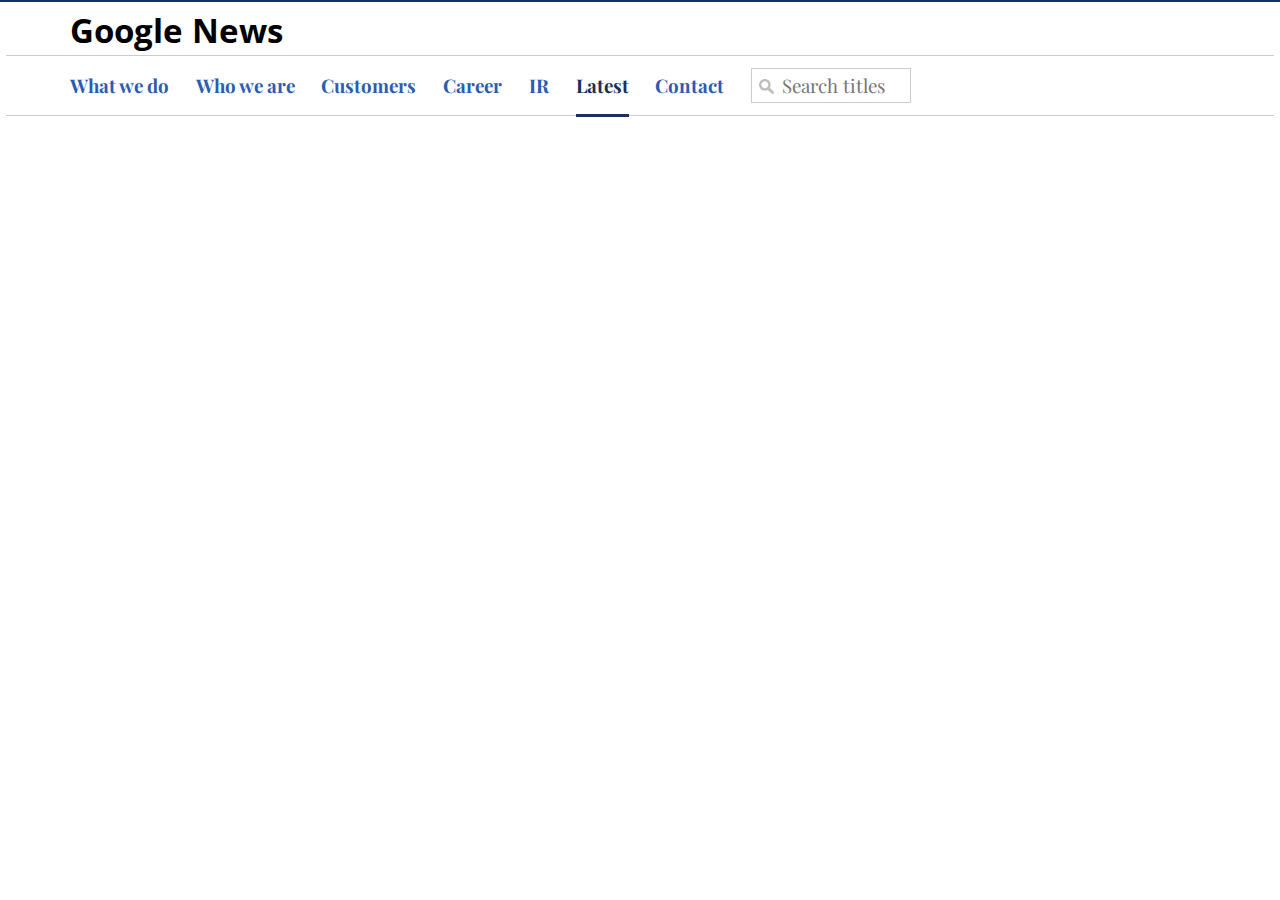
<file: src/index.html>
<!DOCTYPE html>
<html lang="en" dir="ltr">
  <head>
    <meta charset="utf-8">
    <title>Google News</title>
    <meta name="viewport" content="width=device-width, initial-scale=1">
    <!--Stylesheets-->
    <link href="https://fonts.googleapis.com/css?family=Open+Sans:400,400i,700|Playfair+Display:400,700" rel="stylesheet">
    <link rel="stylesheet" href="./assets/css/reset.css" type="text/css">
    <link rel="stylesheet" href="./assets/css/style.css" type="text/css">
  </head>
  <body>
    <section role="main" id="wrapper">
      <!--Header-->
      <header id="header" class="header">
        <h1>Google News</h1>
        <!--Menu-->
        <nav id="menu" class="menu">
          <ul>
            <li>
              <a href="/Offerings">What we do</a>
            </li>
            <li>
              <a href="/About-us">Who we are</a>
            </li>
            <li>
              <a href="/Customers">Customers</a>
            </li>
            <li>
              <a href="/Careers">Career</a>
            </li>
            <li>
              <a href="/Investor-relations">IR</a>
            </li>
            <li>
              <a href="/Latest" class="current">Latest</a>
            </li>
            <li>
              <a href="/Contact">Contact</a>
            </li>
            <li class="search">
              <input type="text" id="searchInput" onkeyup="searchFunction()" placeholder="Search titles" title="Type in title search term">
            </li>
            <li class="icon">
              <a href="javascript:void(0);" onclick="menuFunction()">&#9776;</a>
            </li>
          </ul>
        </nav>
      </header>

      <section id="content"></section>

      <footer>
        <!--Wather widget-->
        <script> !function(d,s,id){var js,fjs=d.getElementsByTagName(s)[0];if(!d.getElementById(id)){js=d.createElement(s);js.id=id;js.src='https://weatherwidget.io/js/widget.min.js';fjs.parentNode.insertBefore(js,fjs);}}(document,'script','weatherwidget-io-js');</script>
        <!--JS Scripts-->
        <script type="text/javascript" src="./assets/js/menu.js"></script> <!--Mobile menu JS-->
        <script type="text/javascript" src="./assets/js/request.js"></script> <!--JSON API request JS-->

      </footer>
    </section>
  </body>
</html>
</file>
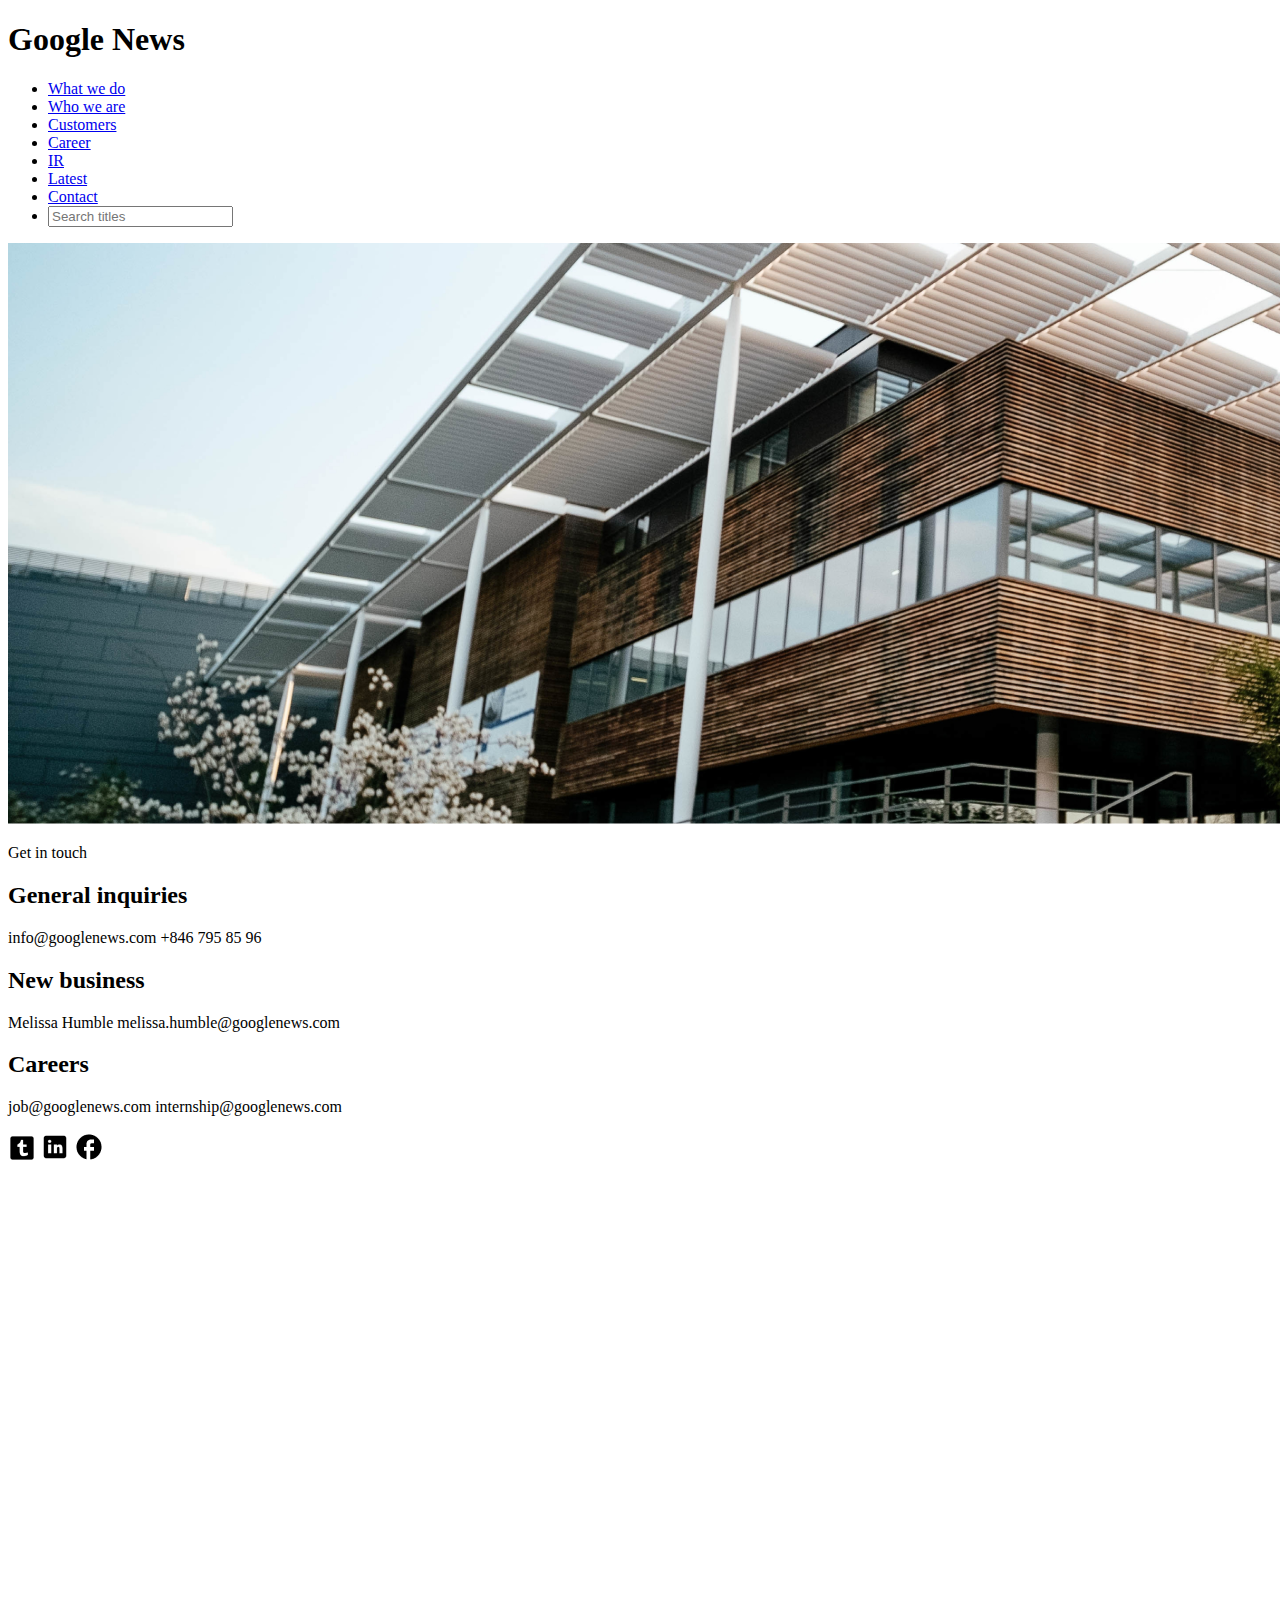
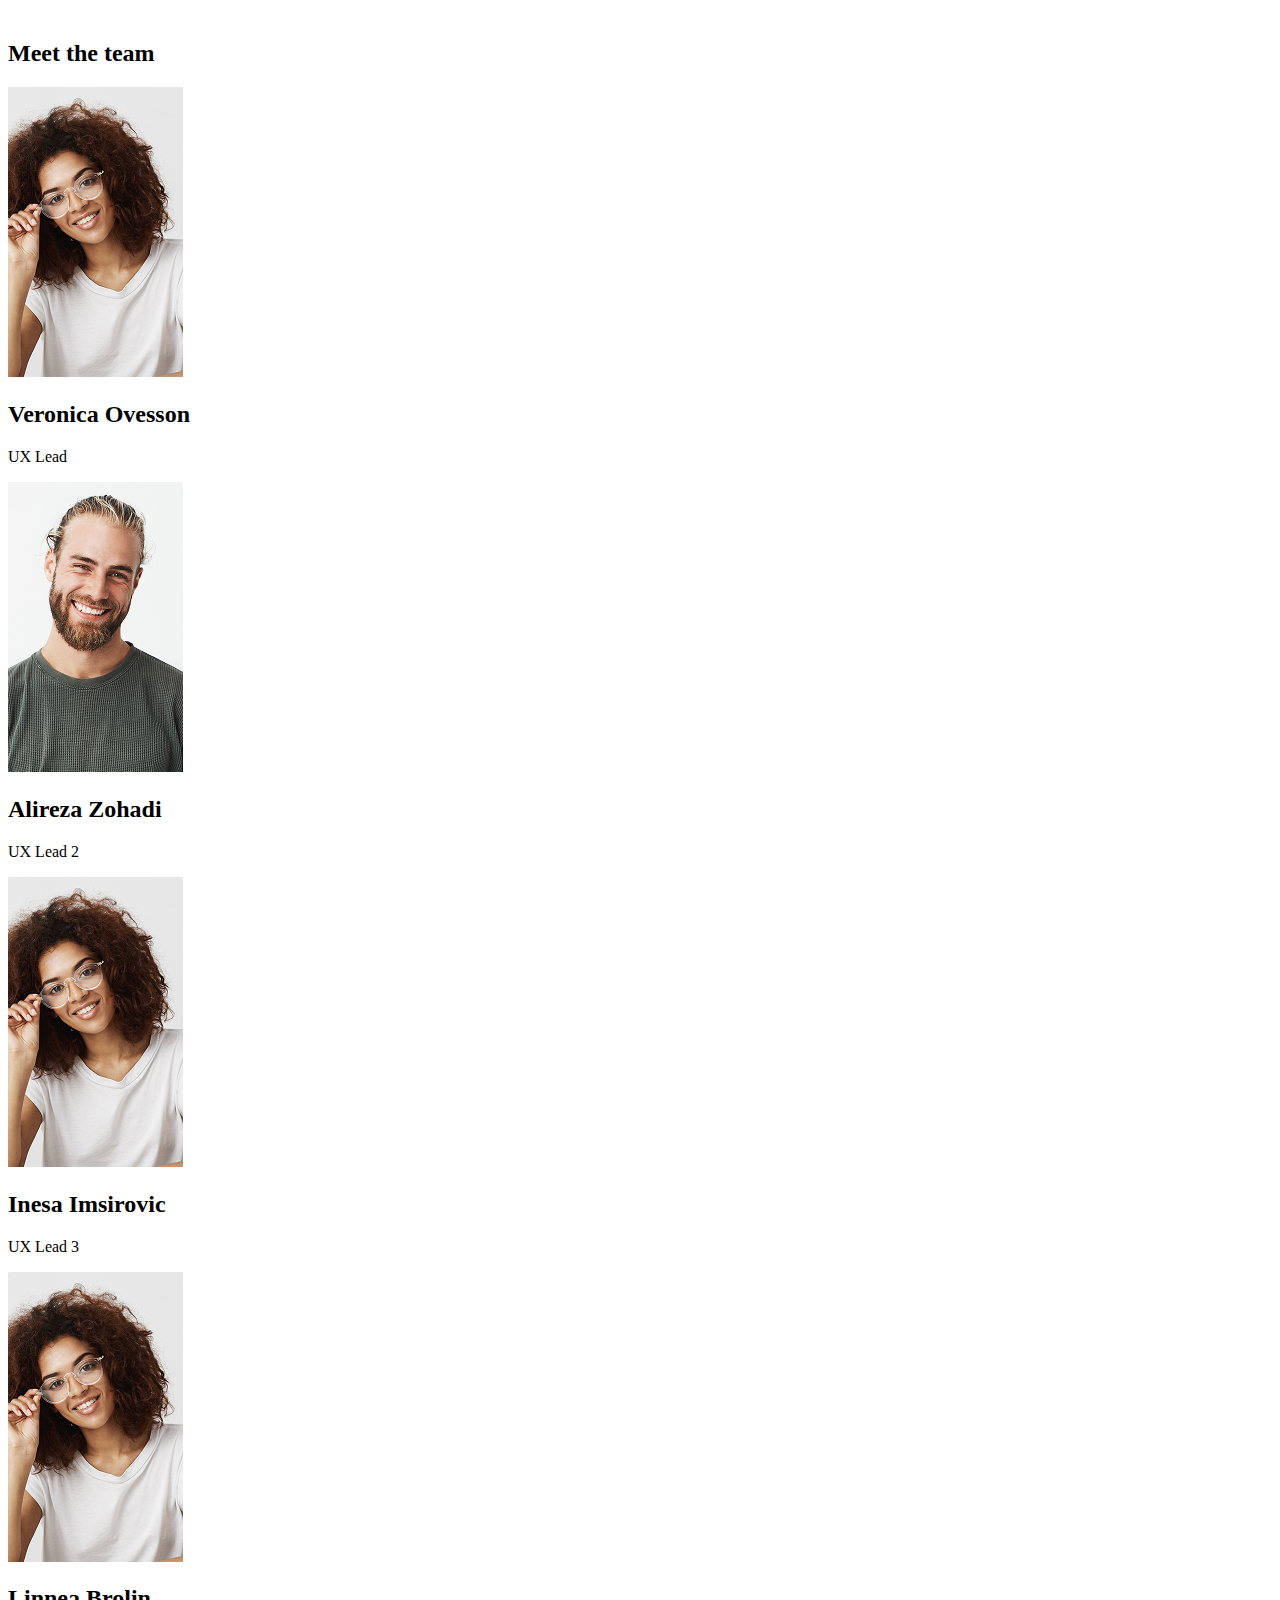
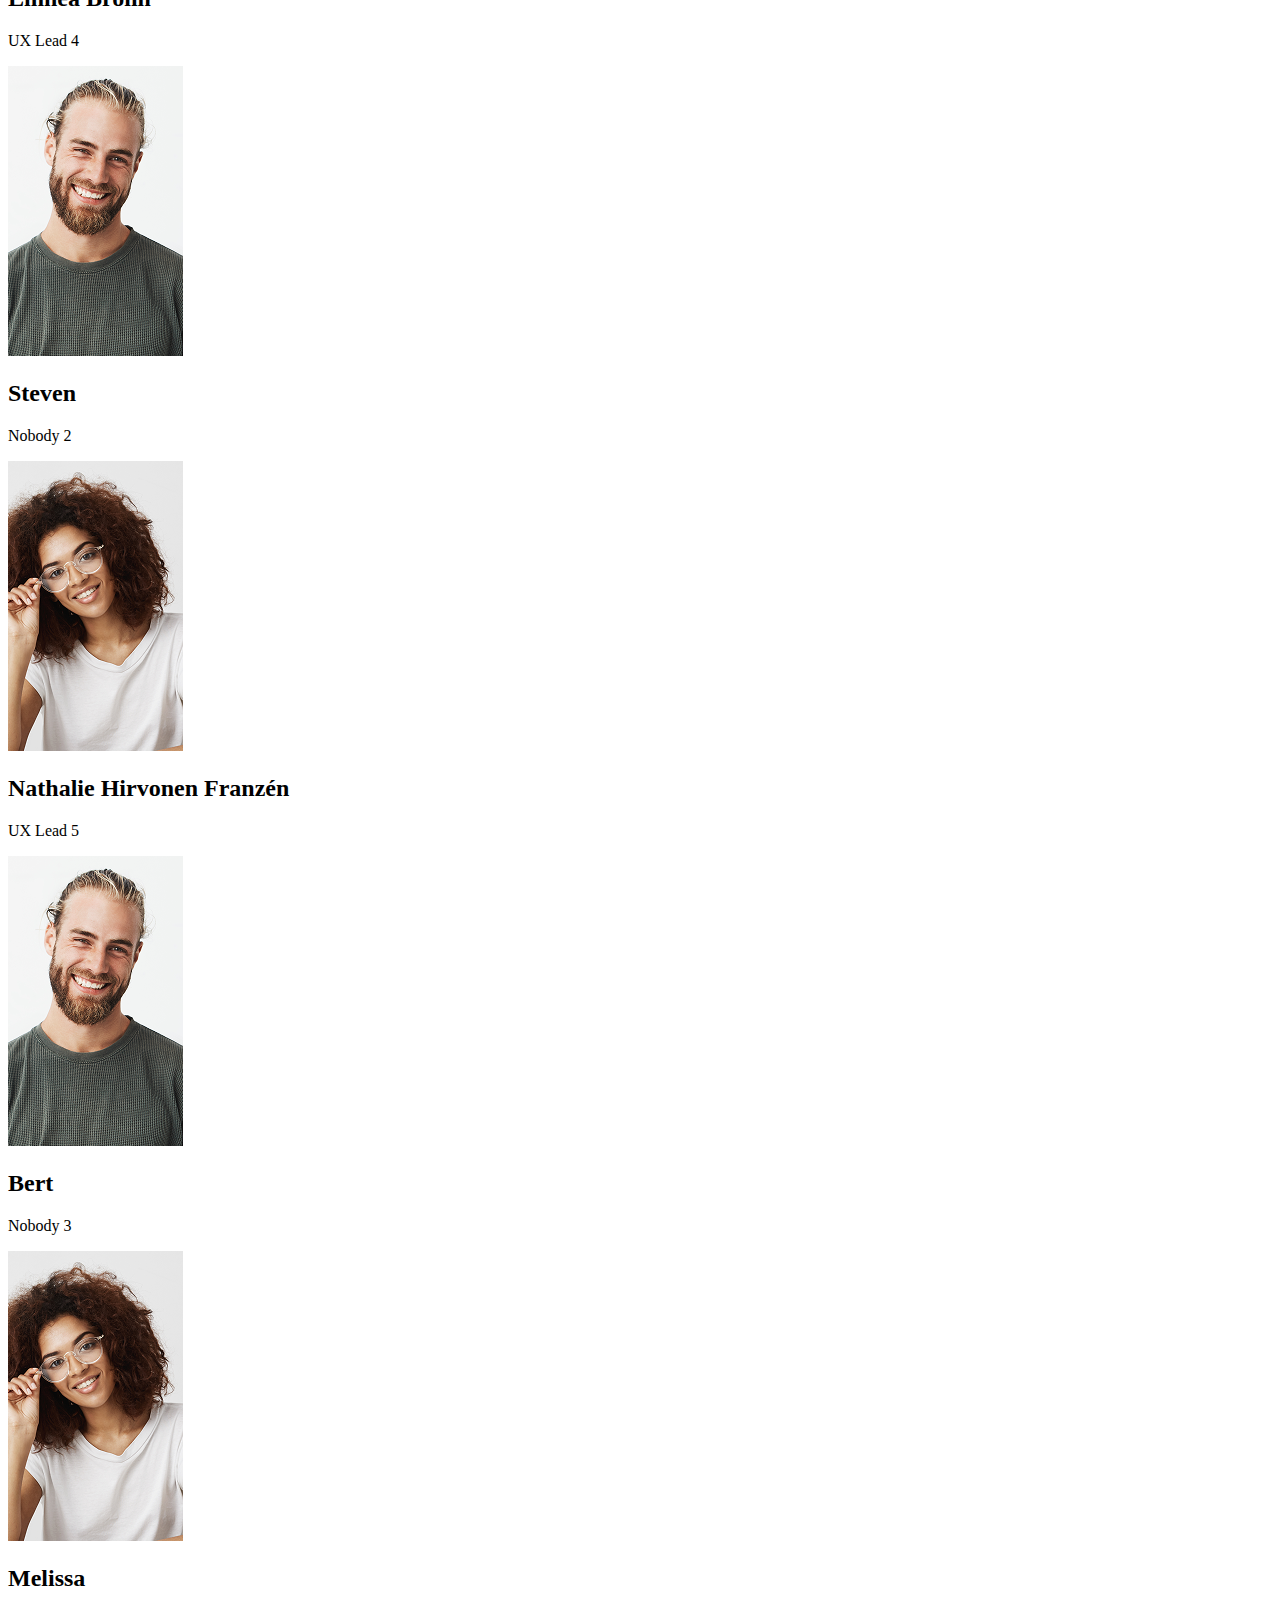
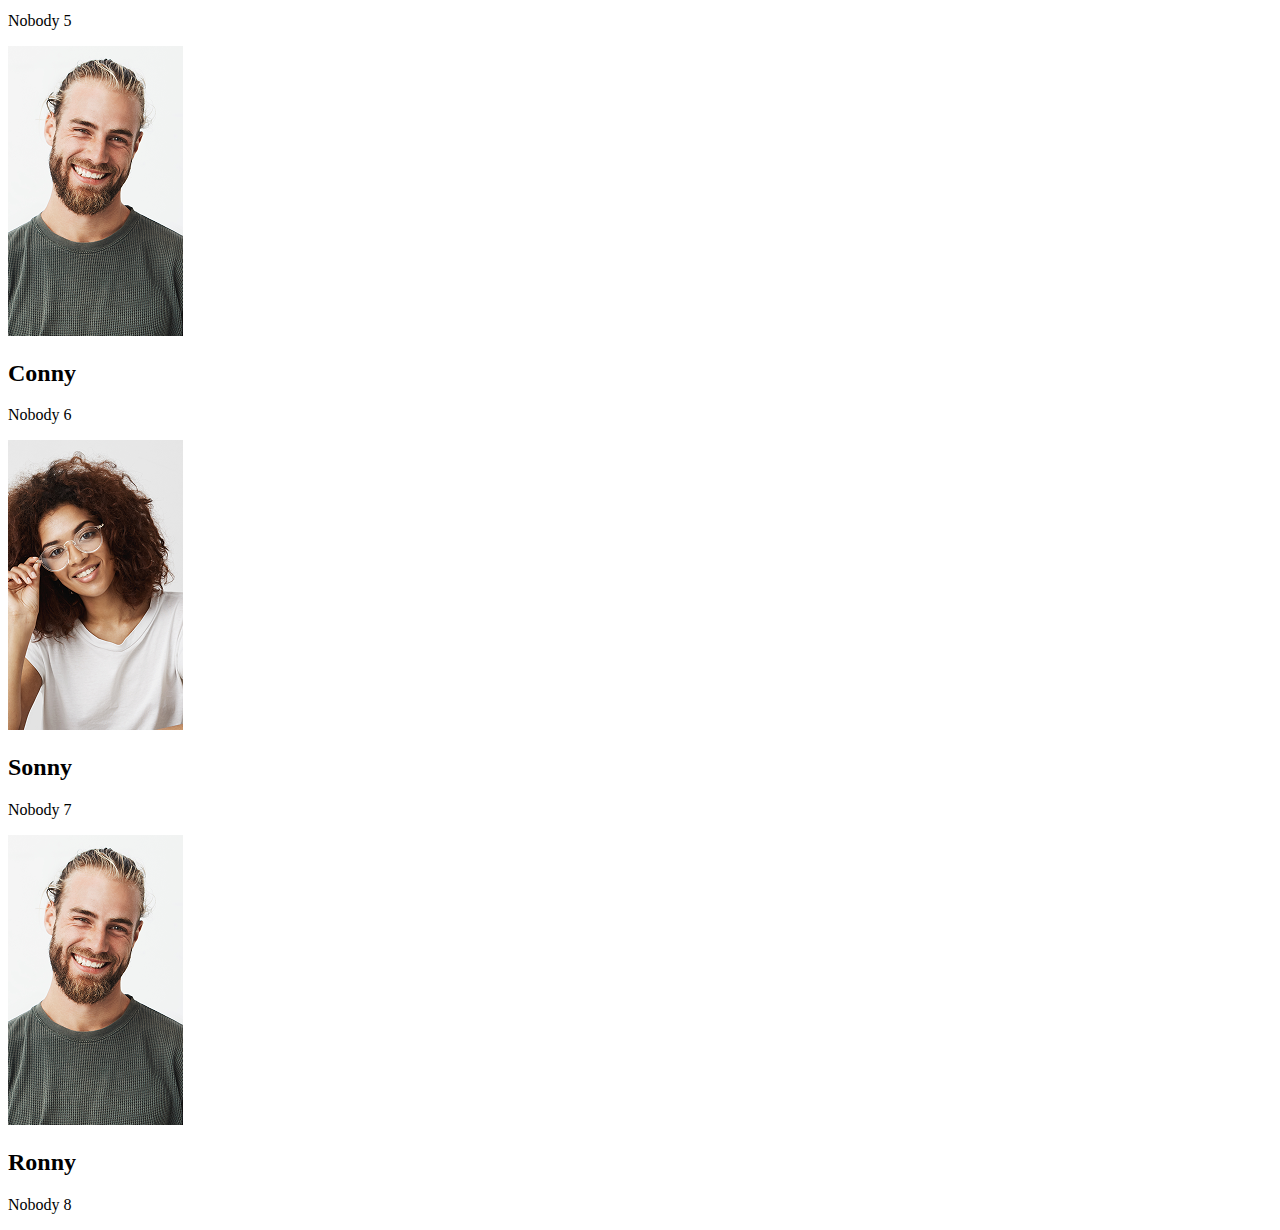
<file: src/Contact.html>
<!DOCTYPE html>
<html lang="en" dir="ltr">
  <head>
    <meta charset="utf-8" />
    <title>Google News</title>
    <meta name="viewport" content="width=device-width, initial-scale=1" />
    <!--Stylesheets-->
    <link
      href="https://fonts.googleapis.com/css?family=Open+Sans:400,400i,700|Playfair+Display:400,700"
      rel="stylesheet"
    />
    <link rel="stylesheet" href="contact.scss" />
  </head>
  <body>
    <section role="main" id="wrapper">
      <!--Header-->
      <header id="header" class="header">
        <h1>Google News</h1>
        <!--Menu-->
        <nav id="menu" class="menu">
          <ul>
            <li>
              <a href="/Offerings">What we do</a>
            </li>
            <li>
              <a href="/About-us">Who we are</a>
            </li>
            <li>
              <a href="/Customers">Customers</a>
            </li>
            <li>
              <a href="/Careers">Career</a>
            </li>
            <li>
              <a href="/Investor-relations">IR</a>
            </li>
            <li>
              <a href="/Latest">Latest</a>
            </li>
            <li>
              <a href="/src/Contact.html" class="current">Contact</a>
            </li>
            <li class="search">
              <input
                type="text"
                id="searchInput"
                onkeyup="searchFunction()"
                placeholder="Search titles"
                title="Type in title search term"
              />
            </li>
          </ul>
        </nav>
      </header>
    </section>

    <section class="building-img">
      <img src="img/img-building.png" alt="picture of a building" />
    </section>

    <section class="contact-map">
      <p>Get in touch</p>
      <div class="text-boxes">
        <div class="get-in-touch">
          <h2>General inquiries</h2>
          <p>info@googlenews.com +846 795 85 96</p>
        </div>

        <div class="get-in-touch">
          <h2>New business</h2>
          <p>Melissa Humble melissa.humble@googlenews.com</p>
        </div>

        <div class="get-in-touch">
          <h2>Careers</h2>
          <p>job@googlenews.com internship@googlenews.com</p>
        </div>

        <div>
          <img src="img/Tumblr.png" alt="tumbl icon" />
          <img src="img/LinkedIn.png" alt="Linkedin icon" />
          <img src="img/Facebook.png" alt="Facebook icon" />
        </div>
      </div>

      <div>
        <iframe
          class="map"
          src="https://www.google.com/maps/embed?pb=!1m14!1m12!1m3!1d2775.1145455664437!2d11.972302894373579!3d57.70402790396554!2m3!1f0!2f0!3f0!3m2!1i1024!2i768!4f13.1!5e0!3m2!1ssv!2sse!4v1762869673134!5m2!1ssv!2sse%22"
          width="600"
          height="450"
          style="border: 0"
          allowfullscreen=""
          loading="lazy"
          referrerpolicy="no-referrer-when-downgrade"
        ></iframe>
      </div>
    </section>

    <section class="Contact">
      <h2 class="h2">Meet the team</h2>
      <div>
        <div class="team-member">
          <img src="img/image-female.png" alt="portrait of a woman" />
          <h2>Veronica Ovesson</h2>
          <p>UX Lead</p>
        </div>
        <div>
          <img src="img/image-male.png" alt="portrait of a man" />
          <h2>Alireza Zohadi</h2>
          <p>UX Lead 2</p>
        </div>
        <div>
          <img src="img/image-female.png" alt="portrait of a woman" />
          <h2>Inesa Imsirovic</h2>
          <p>UX Lead 3</p>
        </div>
        <div>
          <img src="img/image-female.png" alt="portrait of a woman" />
          <h2>Linnea Brolin</h2>
          <p>UX Lead 4</p>
        </div>
        <div>
          <img src="img/image-male.png" alt="portrait of a man" />
          <h2>Steven</h2>
          <p>Nobody 2</p>
        </div>
        <div>
          <img src="img/image-female.png" alt="portrait of a woman" />
          <h2>Nathalie Hirvonen Franzén</h2>
          <p>UX Lead 5</p>
        </div>
        <div>
          <img src="img/image-male.png" alt="portrait of a man" />
          <h2>Bert</h2>
          <p>Nobody 3</p>
        </div>
        <div>
          <img src="img/image-female.png" alt="portrait of a woman" />
          <h2>Melissa</h2>
          <p>Nobody 5</p>
        </div>
        <div>
          <img src="img/image-male.png" alt="portrait of a man" />
          <h2>Conny</h2>
          <p>Nobody 6</p>
        </div>
        <div>
          <img src="img/image-female.png" alt="portrait of a woman" />
          <h2>Sonny</h2>
          <p>Nobody 7</p>
        </div>
        <div>
          <img src="img/image-male.png" alt="portrait of a man" />
          <h2>Ronny</h2>
          <p>Nobody 8</p>
        </div>
      </div>
    </section>
  </body>
</html>
</file>
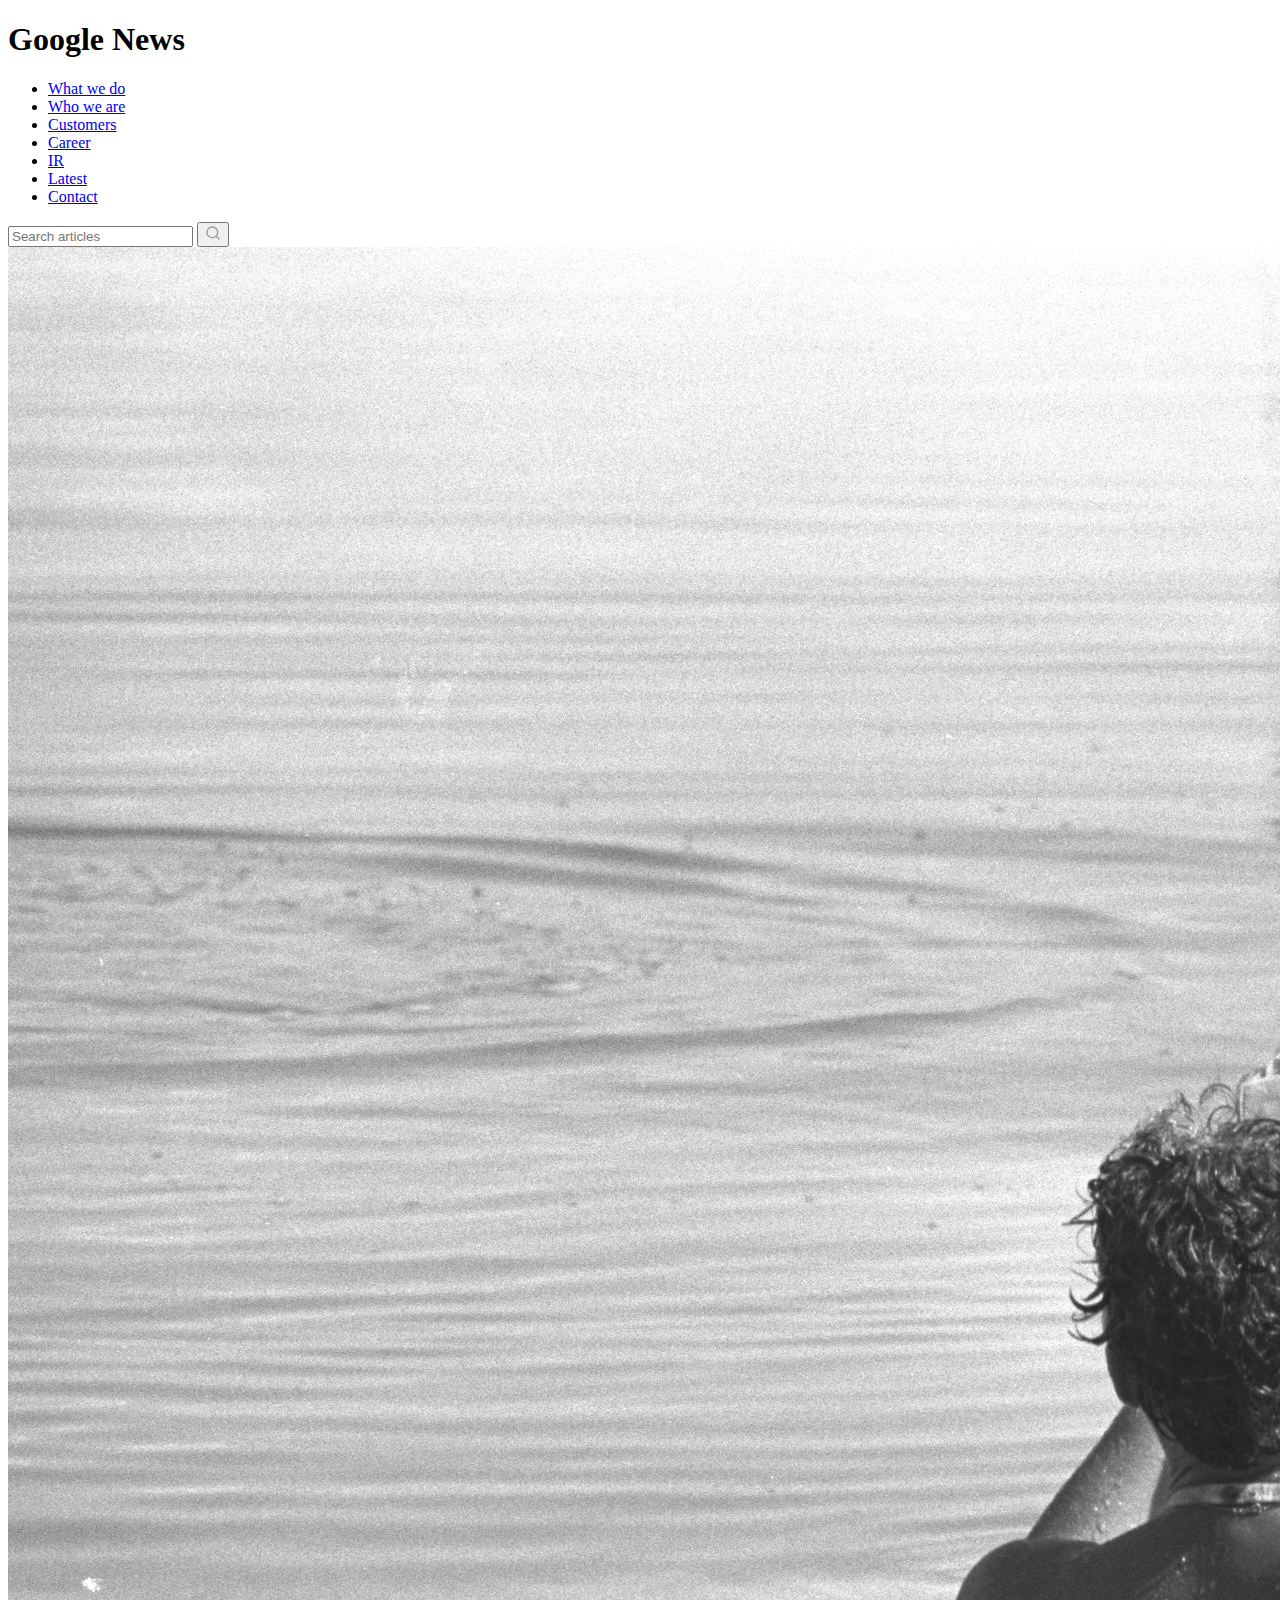
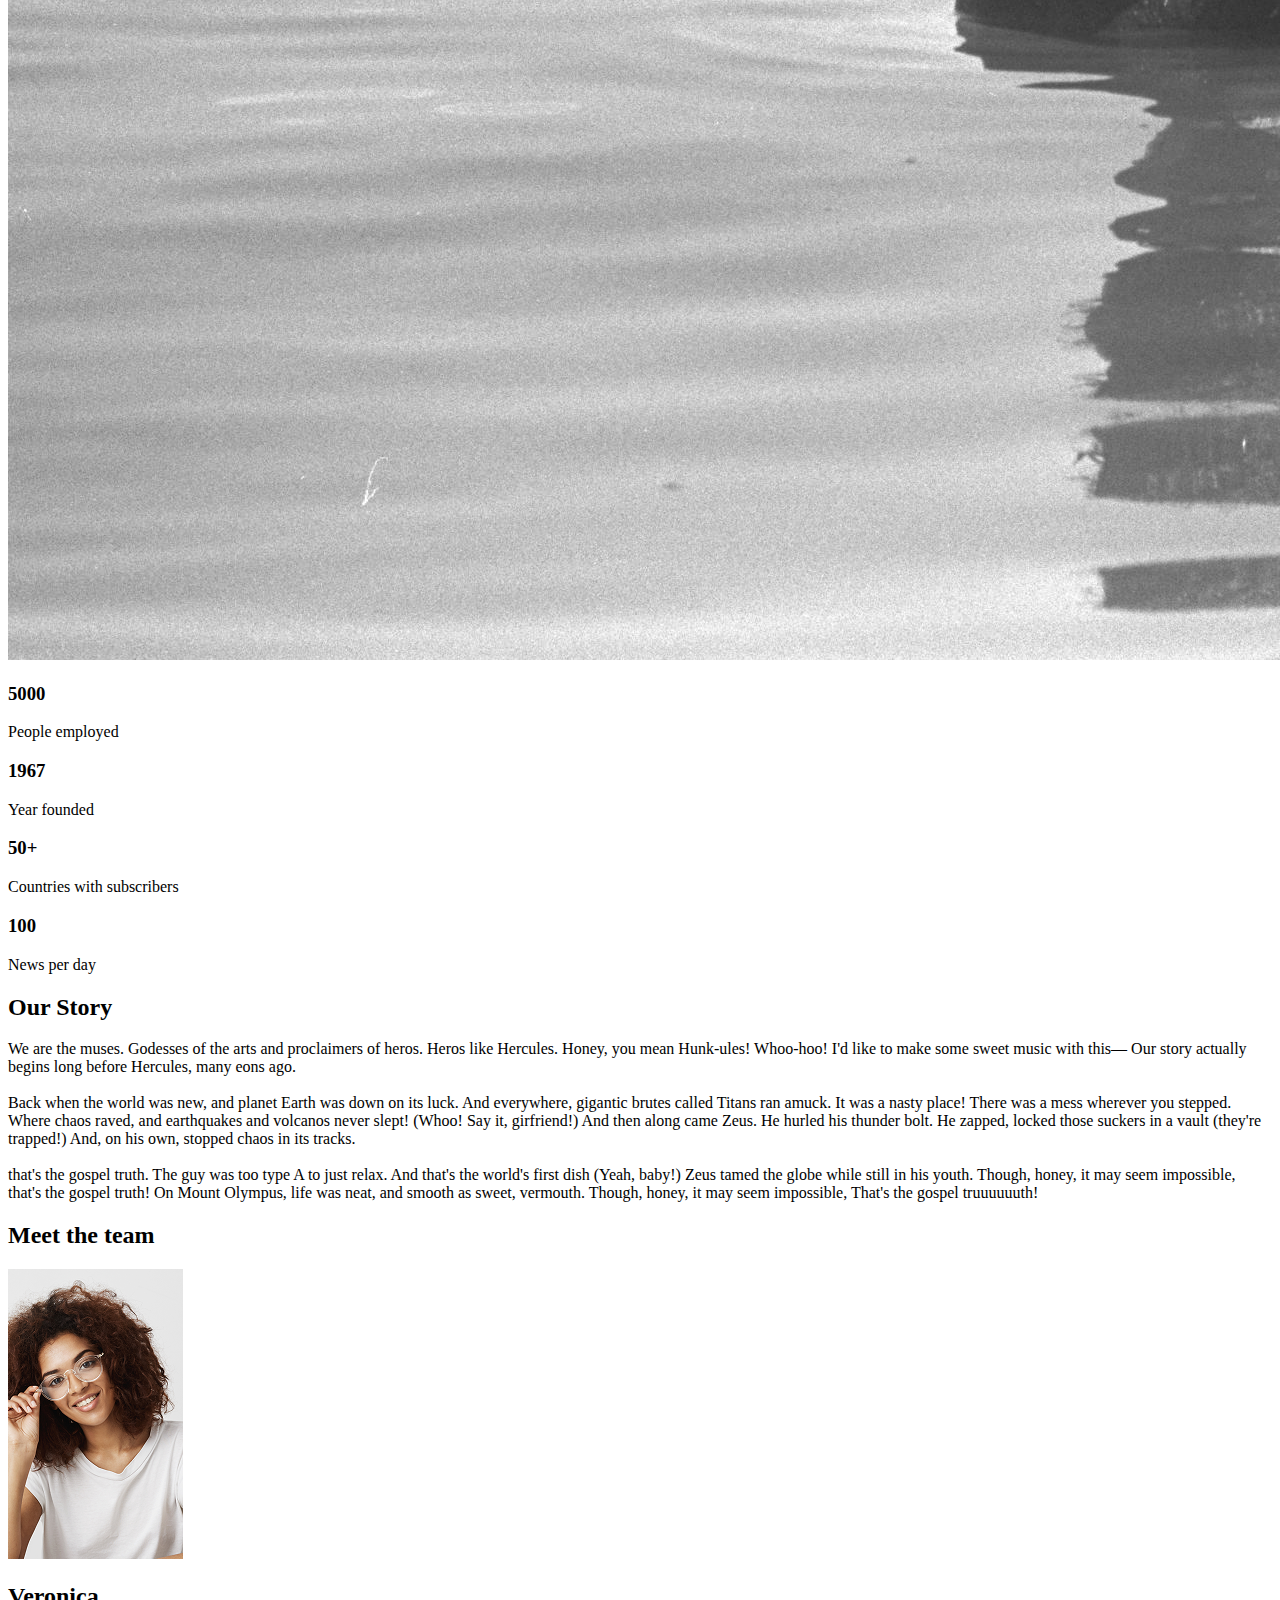
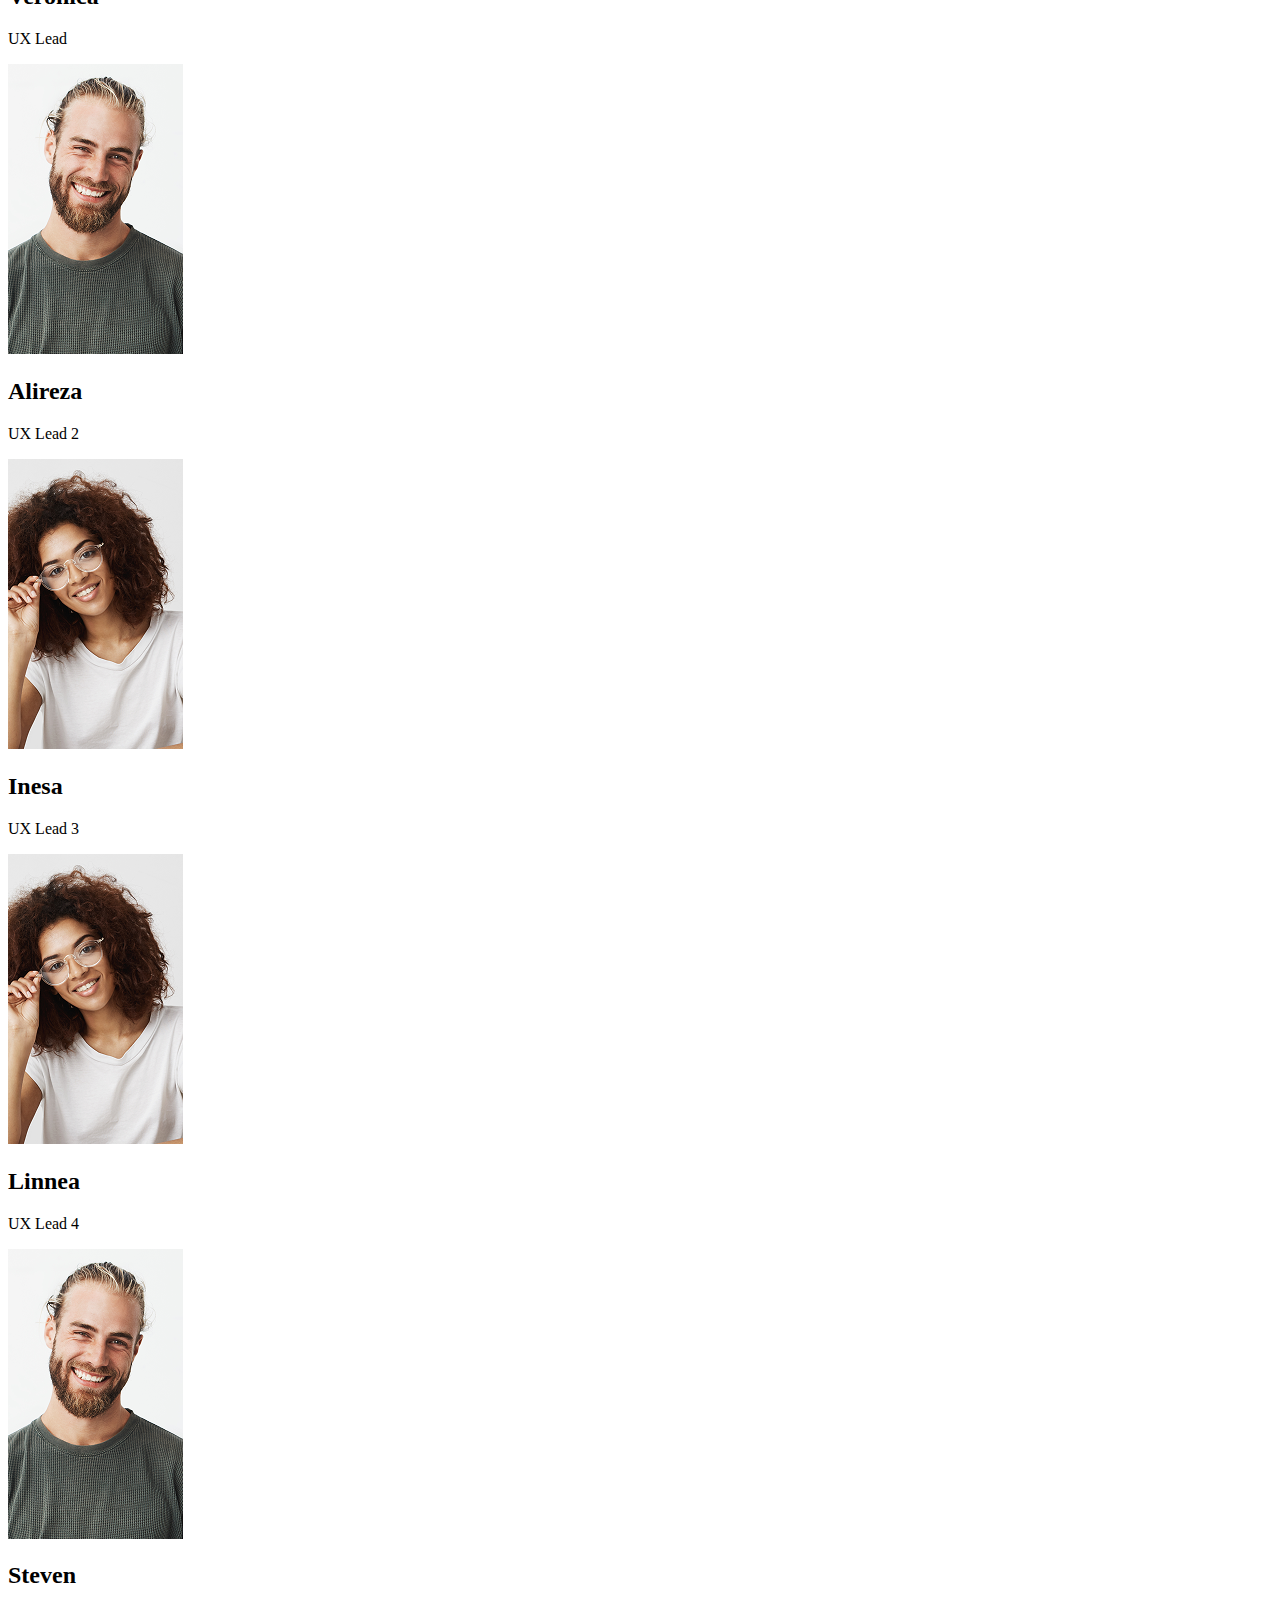
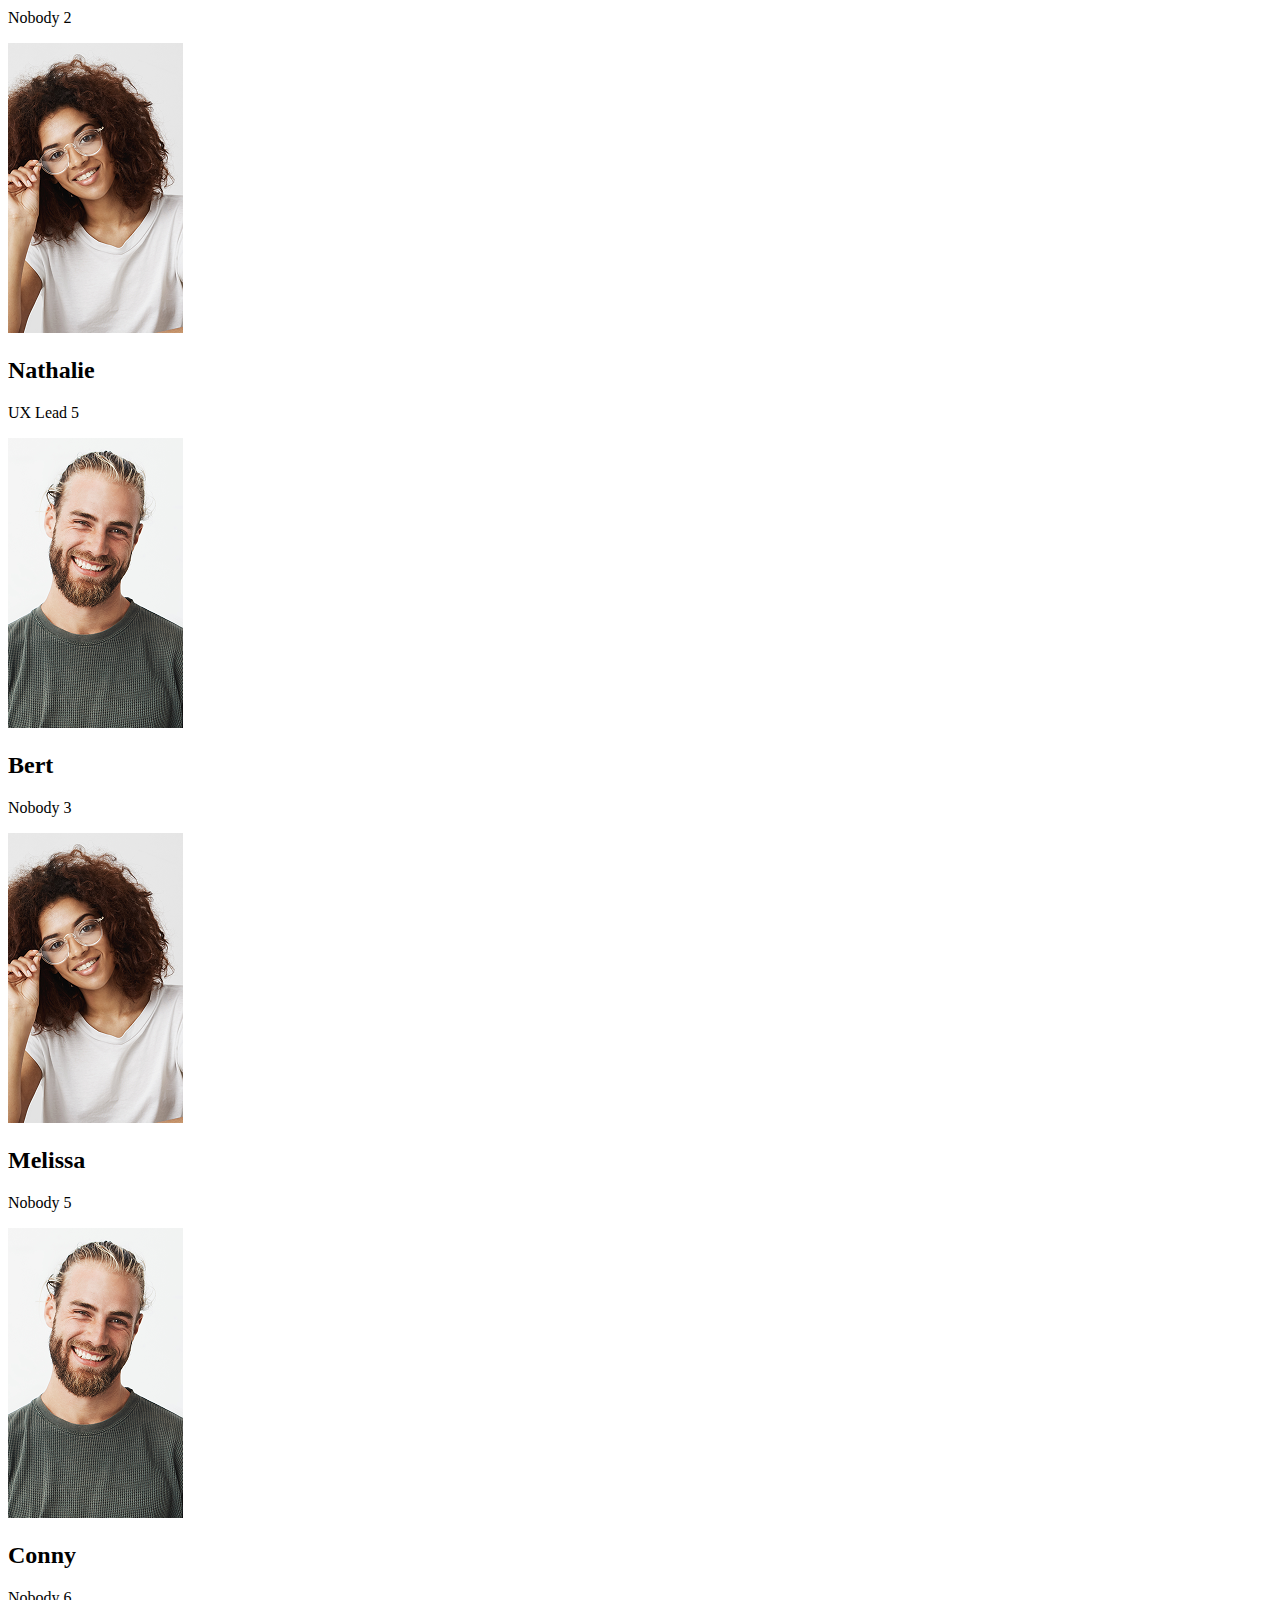
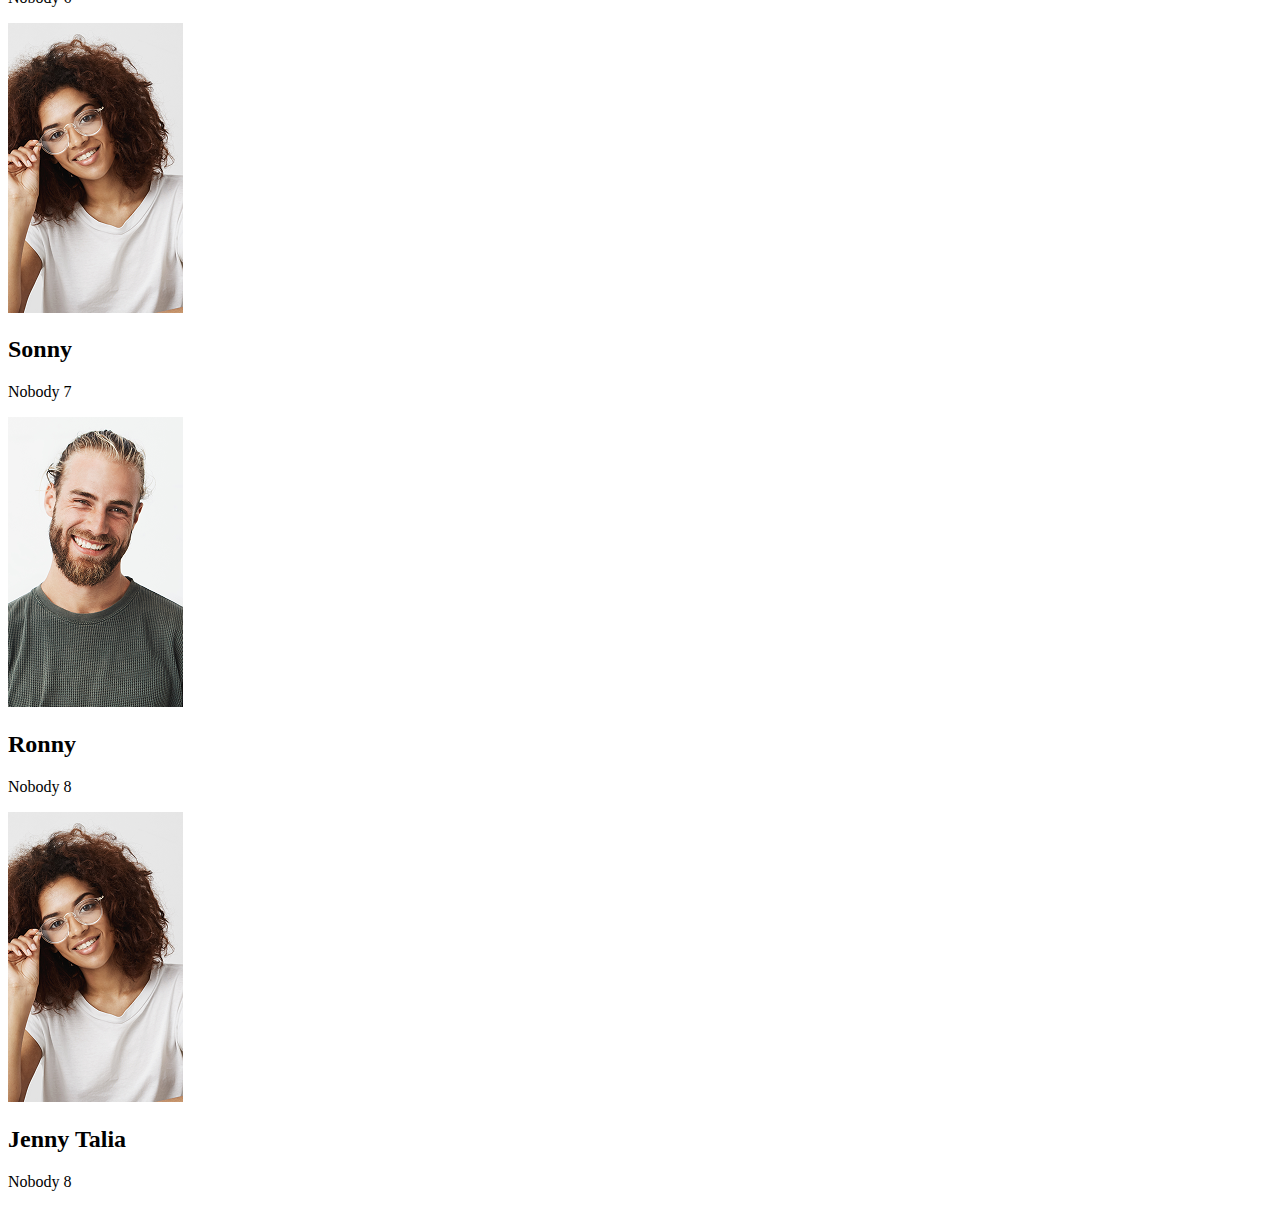
<file: src/whoweare.html>
<!DOCTYPE html>
<html lang="en">
  <head>
    <meta charset="utf-8" />
    <title>Google News</title>
    <meta name="viewport" content="width=device-width, initial-scale=1" />
    <!--Stylesheets-->
    <link
      href="https://fonts.googleapis.com/css?family=Open+Sans:400,400i,700|Playfair+Display:400,700"
      rel="stylesheet"
    />

    <link rel="stylesheet" href="whoweare.scss" />
  </head>
  <body>
    <script type="module" src="whoweare.js"></script>

    <header>
      <div class="top-border"></div>

      <div class="header-container">
        <h1 class="logo">Google News</h1>

        <nav aria-label="Main Navigation">
          <ul class="nav-list">
            <li><a href="#">What we do</a></li>
            <li><a href="#" class="active">Who we are</a></li>
            <li><a href="#">Customers</a></li>
            <li><a href="#">Career</a></li>
            <li><a href="#">IR</a></li>
            <li><a href="#">Latest</a></li>
            <li><a href="contact.html">Contact</a></li>
          </ul>
        </nav>

        <form class="search-bar" role="search">
          <input
            type="search"
            placeholder="Search articles"
            aria-label="Search articles"
          />
          <button type="submit" aria-label="Search">
            <svg
              xmlns="http://www.w3.org/2000/svg"
              width="16"
              height="16"
              viewBox="0 0 24 24"
              fill="none"
              stroke="#999"
              stroke-width="2"
              stroke-linecap="round"
              stroke-linejoin="round"
            >
              <circle cx="11" cy="11" r="8"></circle>
              <line x1="21" y1="21" x2="16.65" y2="16.65"></line>
            </svg>
          </button>
        </form>
      </div>
    </header>
    <section class="hero">
      <img
        src="img/herowhoweare.jpg"
        alt="Person reading newspaper while floating on water"
      />
    </section>
    <main>
      <section class="stats">
        <div class="stats-container">
          <div class="stat">
            <h3>5000</h3>
            <p>People employed</p>
          </div>
          <div class="stat">
            <h3>1967</h3>
            <p>Year founded</p>
          </div>
          <div class="stat">
            <h3>50+</h3>
            <p>Countries with subscribers</p>
          </div>
          <div class="stat">
            <h3>100</h3>
            <p>News per day</p>
          </div>
        </div>
      </section>

      <section class="story">
        <div class="story-container">
          <h2>Our Story</h2>
          <p>
            We are the muses. Godesses of the arts and proclaimers of heros.
            Heros like Hercules. Honey, you mean Hunk-ules! Whoo-hoo! I'd like
            to make some sweet music with this— Our story actually begins long
            before Hercules, many eons ago. <br />
            <br />Back when the world was new, and planet Earth was down on its
            luck. And everywhere, gigantic brutes called Titans ran amuck. It
            was a nasty place! There was a mess wherever you stepped. Where
            chaos raved, and earthquakes and volcanos never slept! (Whoo! Say
            it, girfriend!) And then along came Zeus. He hurled his thunder
            bolt. He zapped, locked those suckers in a vault (they're trapped!)
            And, on his own, stopped chaos in its tracks.<br />
            <br />
            that's the gospel truth. The guy was too type A to just relax. And
            that's the world's first dish (Yeah, baby!) Zeus tamed the globe
            while still in his youth. Though, honey, it may seem impossible,
            that's the gospel truth! On Mount Olympus, life was neat, and smooth
            as sweet, vermouth. Though, honey, it may seem impossible, That's
            the gospel truuuuuuth!
          </p>
        </div>
      </section>
    </main>

    <section class="Contact">
      <h2 class="h2">Meet the team</h2>
      <div class="team-grid">
        <div class="team-member">
          <img src="img/image-female.png" alt="portrait of a woman" />
          <div class="namn">
            <h2>Veronica</h2>
            <p>UX Lead</p>
          </div>
        </div>
        <div>
          <div class="team-member">
          <img src="img/image-male.png" alt="portrait of a man" />
          <div class="namn">
            <h2>Alireza</h2>
            <p>UX Lead 2</p>
          </div>
        </div>
        <div class="team-member">
          <img src="img/image-female.png" alt="portrait of a woman" />
          <div class="namn">
            <h2>Inesa</h2>
            <p>UX Lead 3</p>
          </div>
        </div>
        <div class="team-member">
          <img src="img/image-female.png" alt="portrait of a woman" />
          <div class="namn">
            <h2>Linnea</h2>
            <p>UX Lead 4</p>
          </div>
        </div>
        <div class="team-member">
          <img src="img/image-male.png" alt="portrait of a man" />
          <div class="namn">
            <h2>Steven</h2>
            <p>Nobody 2</p>
          </div>
        </div>
        <div class="team-member">
          <img src="img/image-female.png" alt="portrait of a woman" />
          <div class="namn">
            <h2>Nathalie</h2>
            <p>UX Lead 5</p>
          </div>
        </div>
        <div class="team-member">
          <img src="img/image-male.png" alt="portrait of a man" />
          <div class="namn">
            <h2>Bert</h2>
            <p>Nobody 3</p>
          </div>
        </div>
        <div class="team-member">
          <img src="img/image-female.png" alt="portrait of a woman" />
          <div class="namn">
            <h2>Melissa</h2>
            <p>Nobody 5</p>
          </div>
        </div>
        <div>
          <img src="img/image-male.png" alt="portrait of a man" />
          <div class="namn">
            <h2>Conny</h2>
            <p>Nobody 6</p>
          </div>
        </div>
        <div>
          <img src="img/image-female.png" alt="portrait of a woman" />
          <div class="namn">
            <h2>Sonny</h2>
            <p>Nobody 7</p>
          </div>
        </div>
        <div>
          <img src="img/image-male.png" alt="portrait of a man" />
          <div class="namn">
            <h2>Ronny</h2>
            <p>Nobody 8</p>
          </div>
        </div>
        <div>
          <img src="img/image-female.png" alt="portrait of a woman" />
          <div class="namn">
            <h2>Jenny Talia</h2>
            <p>Nobody 8</p>
          </div>
        </div>
      </div>
    </section>
  </body>
</html>
</file>
<file: src/assets/css/style.css>
@charset "UTF-8";
/*
Name: Google News SASS
Version: 1.0
*/
/*COLORS*/
/*Colors SASS file*/
/*! MIXIN  */
/*Transitions*/
@-webkit-keyframes moveUp {
  100% {
    -webkit-transform: translateY(0);
    opacity: 1;
  }
}
@keyframes moveUp {
  100% {
    -webkit-transform: translateY(0);
    transform: translateY(0);
    opacity: 1;
  }
}
/*Moving up fade in animation*/
.moveUp {
  opacity: 0;
  -webkit-transform: translateY(200px); /*Taken from mixin.scss*/
  transform: translateY(200px); /*Taken from mixin.scss*/
  -moz-transform: translateY(200px); /*Taken from mixin.scss*/
  -moz-animation: moveUp 1s ease forwards; /*Taken from mixin.scss*/
  -webkit-animation: moveUp 1s ease forwards; /*Taken from mixin.scss*/
  animation: moveUp 1s ease forwards; /*Taken from mixin.scss*/
}

/*Buttons*/
.btn {
  float: right;
  position: relative;
  padding: 10px;
  width: auto;
  border-radius: 9px;
  cursor: pointer;
  overflow: hidden;
  box-sizing: border-box;
  background: #2a5db0;
  font-weight: bold;
  color: white !important;
  -webkit-transition: all 0.3s;
  -moz-transition: all 0.3s;
  -ms-transition: all 0.3s;
  -o-transition: all 0.3s;
  transition: all 0.3s;
  /*Taken from mixin.scss*/
}
.btn:hover {
  padding-right: 30px;
  background: #16315e;
}
.btn:before {
  content: "→";
  position: absolute;
  height: 100%;
  font-size: 125%;
  line-height: 2;
  color: #fff;
  -webkit-transition: all 0.3s;
  -moz-transition: all 0.3s;
  transition: all 0.3s;
  right: -20px;
  top: 0;
  opacity: 0;
}
.btn:hover:before {
  right: 8px;
  opacity: 1;
}

/*Mixin SASS file*/
/*! TYPOGRAPHY  */
/* --- Convert percent font sizes to em ---*/
html, .paragraph, li, p {
  font-family: "Open Sans", sans-serif;
  font-weight: normal;
  margin-top: 10px;
  font-size: 15px;
  font-size: 0.9375rem;
  line-height: 20px;
  line-height: 1.25rem;
  color: black;
}
html strong, html b, .paragraph strong, li strong, .paragraph b, li b, p strong, p b {
  font-weight: bold;
}

strong, b {
  font-weight: bold;
}

i, em {
  font-style: italic;
}

ul {
  list-style-type: none;
  list-style-image: none;
}

li {
  list-style-type: none;
  list-style-image: none;
  margin-top: 5px;
}

h1 {
  font-family: "Open Sans", sans-serif;
  font-weight: bold;
  font-size: 30px;
  font-size: 1.875rem;
  line-height: 35px;
  line-height: 2.1875rem;
}

h2 {
  font-family: "Playfair Display", serif;
  font-weight: normal;
  font-size: 20px;
  font-size: 1.25rem;
  line-height: 25px;
  line-height: 1.5625rem;
}

/*------LINKS-----*/
a {
  color: #2a5db0;
  text-decoration: none;
  -webkit-transition: 0.5s;
  -moz-transition: 0.5s;
  -ms-transition: 0.5s;
  -o-transition: 0.5s;
  transition: 0.5s;
  /*Taken fomr mixin.scss*/
  cursor: pointer;
}
a:hover, a:active, a:visited {
  color: #16315e;
  text-decoration: none;
}

/*Fonts SASS file*/
/*! HEADER STYLES */
#header {
  width: 110%;
  height: 130px;
  overflow: hidden;
  background: white;
  display: block;
  margin-left: -5%;
  padding-top: 10px;
  /*Breakpoint for when menu can't fit the screen anymore*/
  /*#header h1*/
  /*Close nav#menu*/
}
@media screen and (max-width: 1190px) {
  #header {
    padding: 2%;
    box-sizing: border-box;
    height: auto;
    position: relative;
  }
}
#header h1 {
  vertical-align: middle;
  display: inline-block;
  padding: 0 5%;
  font-size: 35px;
  font-size: 2.1875rem;
  line-height: 40px;
  line-height: 2.5rem;
  margin-bottom: 5px;
}
#header nav#menu {
  display: block;
  width: 90%;
  border-bottom: 1px solid #CCC;
  border-top: 1px solid #CCC;
  padding-left: 5%;
  padding-right: 5%;
  /*Breakpoint for when menu can't fit the screen anymore*/
  /*Close @media screen and (max-width: 1190px)*/
  /*Close ul*/
}
@media screen and (max-width: 1190px) {
  #header nav#menu {
    min-width: auto;
    max-height: 0px;
    -webkit-transition: 1s;
    -moz-transition: 1s;
    -ms-transition: 1s;
    -o-transition: 1s;
    transition: 1s;
    /*Taken fomr mixin.scss*/
    /*Open menu*/
  }
  #header nav#menu li {
    display: none !important;
  }
  #header nav#menu.responsive {
    width: 100%;
    max-height: 1000px;
    -webkit-transition: 1s;
    -moz-transition: 1s;
    -ms-transition: 1s;
    -o-transition: 1s;
    transition: 1s;
    /*Taken fomr mixin.scss*/
  }
  #header nav#menu.responsive li:not(:last-child) {
    float: none;
    display: block !important;
    text-align: left;
    padding: 1% 0;
    border-top: 1px solid #CCC;
    margin: 0;
    margin-left: -5%;
    padding-left: 5%;
  }
  #header nav#menu.responsive li:first-child {
    border-top: 0;
  }
  #header nav#menu.responsive li a.current {
    padding-bottom: 6px;
  }
}
#header nav#menu ul {
  display: block;
  /*Close li*/
}
#header nav#menu ul li {
  display: inline-block;
  vertical-align: middle;
  font-weight: bold;
  margin: 0 1%;
  font-family: "Playfair Display", serif;
  font-size: 20px;
  font-size: 1.25rem;
  line-height: 25px;
  line-height: 1.5625rem;
  /*Breakpoint for when menu can't fit the screen anymore*/
  /*@media screen and (max-width: 1190px)*/
}
#header nav#menu ul li:first-child {
  margin-left: 0;
}
#header nav#menu ul li a.current {
  color: #16315e;
  border-bottom: 3px solid #16315e;
  padding-bottom: 16px;
}
#header nav#menu ul li.icon {
  display: none;
}
#header nav#menu ul li.search input#searchInput {
  background-image: url("../searchicon.png");
  background-position: 7px 10px;
  background-repeat: no-repeat;
  width: 160px;
  background-size: 15px auto;
  box-sizing: border-box;
  padding: 5px 5px 5px 30px;
  border: 1px solid #CCC;
  margin: 12px 0;
  box-shadow: 0 0 0 transparent;
  font-family: "Playfair Display", serif;
  font-size: 20px;
  font-size: 1.25rem;
  line-height: 25px;
  line-height: 1.5625rem;
}
#header nav#menu ul li.search input#searchInput:focus {
  box-shadow: 0 0 5px #2a5db0;
  -webkit-transition: 0.3s;
  -moz-transition: 0.3s;
  -ms-transition: 0.3s;
  -o-transition: 0.3s;
  transition: 0.3s;
}
@media screen and (max-width: 1190px) {
  #header nav#menu ul li.icon {
    display: inline-block !important;
    position: absolute;
    right: 5%;
    top: 30px;
  }
  #header nav#menu ul li.icon a {
    font-size: 20px;
  }
}
@media (max-width: 870px) {
  #header nav#menu ul li.icon {
    top: 15px;
  }
}

/*Close #header*/
/*Header SASS file*/
/*! ARTICLE STYLES */
article#article {
  overflow: hidden;
  position: relative;
  width: 31%;
  float: left;
  margin: 10px 1%;
  max-height: 200px;
  /*Breakpoints for responsive grid system*/
  /*The first and largest article*/
  /*Close .article-0*/
  /*Styling of smallest articles in 'sidebar'*/
  /*Close .info*/
  /*Close .show*/
}
@media (min-width: 461px) and (max-width: 870px) {
  article#article {
    width: 48% !important;
  }
}
@media (max-width: 460px) {
  article#article {
    width: 98% !important;
    max-height: none;
  }
}
article#article.article-0 {
  width: 64%;
  max-height: none;
}
article#article.article-0 .info p {
  color: white;
}
article#article.article-0 .description, article#article.article-0 .btn {
  display: block !important;
  /*Don't show buttons on most articles since it takes a lot of space*/
}
@media (max-width: 460px) {
  article#article.article-0 .description, article#article.article-0 .btn {
    display: none !important;
  }
}
article#article.article-0 .author {
  display: inline-block !important;
}
article#article.article-0 img {
  height: 520px;
  /*Make image shorter on mobile phones*/
}
@media (max-width: 460px) {
  article#article.article-0 img {
    max-height: 200px !important;
  }
}
article#article.article-1 {
  width: 32%;
}
article#article.article-2, article#article.article-3, article#article.article-4 {
  border-top: 1px solid #CCC;
  padding-top: 10px;
  margin-top: 0;
  height: 86px;
}
article#article.article-2 .img-link, article#article.article-3 .img-link, article#article.article-4 .img-link {
  float: left;
  width: 40%;
  display: block;
  clear: none;
}
article#article.article-2 .img-link img, article#article.article-3 .img-link img, article#article.article-4 .img-link img {
  height: 86px;
}
article#article.article-2 .info, article#article.article-3 .info, article#article.article-4 .info {
  width: 60%;
  float: left;
  background: none;
  position: relative;
  clear: none;
  padding: 0 0 0 3%;
  height: 86px;
}
article#article.article-2 .info .date-author, article#article.article-3 .info .date-author, article#article.article-4 .info .date-author {
  display: none;
}
article#article.article-2 .info h2, article#article.article-3 .info h2, article#article.article-4 .info h2 {
  font-size: 14px;
  font-size: 0.875rem;
  line-height: 16px;
  line-height: 1rem;
  font-weight: 700;
}
article#article.article-2 .info a, article#article.article-3 .info a, article#article.article-4 .info a {
  color: black !important;
}
article#article img {
  display: block;
  overflow: hidden;
  width: 100%;
  object-fit: cover;
  height: 200px;
}
article#article .info {
  width: 100%;
  position: absolute;
  background: rgba(0, 0, 0, 0.5);
  color: white;
  bottom: 0;
  clear: both;
  overflow: hidden;
  box-sizing: border-box;
  padding: 2%;
  display: block;
}
article#article .info .date-author {
  display: block;
  margin-top: 0;
  color: white;
}
article#article .info a {
  color: white;
}
article#article .info .description, article#article .info .btn {
  display: none;
}
article#article.hide {
  opacity: 0;
  position: absolute;
}
article#article.show {
  opacity: 1;
  display: block;
  margin: 10px 1%;
  border-top: none;
  padding-top: 0;
  height: auto;
  opacity: 1;
  -webkit-transition: opacity 1s;
  -moz-transition: opacity 1s;
  -ms-transition: opacity 1s;
  -o-transition: opacity 1s;
  transition: opacity 1s;
  /*Taken fomr mixin.scss*/
  /*Close .info*/
}
article#article.show a.img-link {
  float: none !important;
  width: 100% !important;
  transition: none;
}
article#article.show a.img-link img {
  height: 200px !important;
  transition: none;
}
article#article.show .info {
  width: 100%;
  transition: none;
  position: absolute;
  background: rgba(0, 0, 0, 0.5);
  clear: both;
  padding: 0 2% 2% 2%;
  float: none;
  height: auto;
}
article#article.show .info h2 {
  font-family: "Playfair Display", serif;
  font-weight: normal;
  font-size: 20px;
  font-size: 1.25rem;
  line-height: 25px;
  line-height: 1.5625rem;
  transition: none;
}
article#article.show .info a {
  color: white !important;
}
article#article.show .info .date-author {
  display: block !important;
}

/*Close #article*/
#no-results {
  display: none;
  padding: 2% 0;
}

.weather-widget-io {
  float: right !important;
  width: 31% !important;
  margin: 10px 2% 10px 0px !important;
  height: 520px !important;
  padding: 0px !important;
  overflow: hidden !important;
}

/*Articles SASS file*/
html {
  width: 100%;
  margin: 0;
  border-top: 2px solid #16315e;
}

body {
  width: 90%;
  overflow-x: hidden;
  display: block;
  clear: both;
  padding: 0;
  margin: 0px auto;
  box-sizing: border-box;
  font-family: "Playfair Display", serif;
  font-size: 13pt;
  color: black;
}

@media screen and (max-width: 1024px) {
  /*All Devices*/
  html.touch *:hover {
    pointer-events: none !important;
  }
  html, body {
    width: 100% !important;
    margin: 0px !important;
    overflow-x: hidden !important;
    -webkit-text-size-adjust: none; /* Prevent font scaling in landscape */
  }
  body {
    margin: 0 0 20px;
    height: auto;
    min-height: 100%;
  }
}
#content {
  width: 100%;
  margin: 0 auto;
  display: block;
  overflow: hidden;
}

/*------FOOTER-----*/
#footer {
  width: 100%;
}

/*# sourceMappingURL=style.css.map */
</file>
